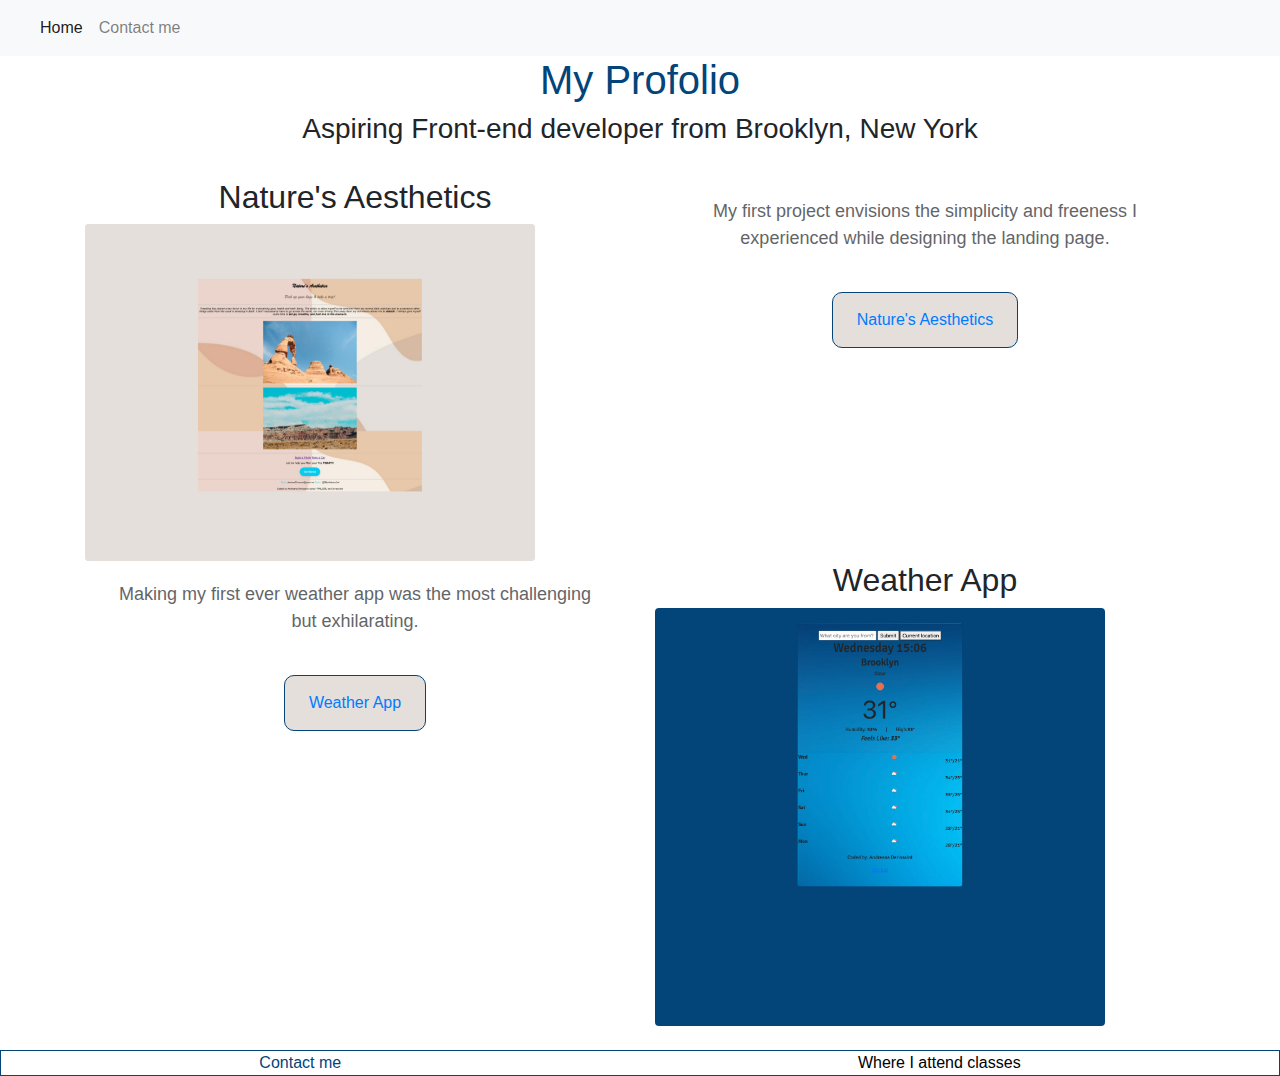
<file: index.html>
<!DOCTYPE html>
<html lang="en">
  <head>
    <link
      rel="stylesheet"
      href="https://cdn.jsdelivr.net/npm/bootstrap@4.3.1/dist/css/bootstrap.min.css"
      integrity="sha384-ggOyR0iXCbMQv3Xipma34MD+dH/1fQ784/j6cY/iJTQUOhcWr7x9JvoRxT2MZw1T"
      crossorigin="anonymous"
    />
    <script
      src="https://code.jquery.com/jquery-3.3.1.slim.min.js"
      integrity="sha384-q8i/X+965DzO0rT7abK41JStQIAqVgRVzpbzo5smXKp4YfRvH+8abtTE1Pi6jizo"
      crossorigin="anonymous"
    ></script>
    <script
      src="https://cdn.jsdelivr.net/npm/popper.js@1.14.7/dist/umd/popper.min.js"
      integrity="sha384-UO2eT0CpHqdSJQ6hJty5KVphtPhzWj9WO1clHTMGa3JDZwrnQq4sF86dIHNDz0W1"
      crossorigin="anonymous"
    ></script>
    <script
      src="https://cdn.jsdelivr.net/npm/bootstrap@4.3.1/dist/js/bootstrap.min.js"
      integrity="sha384-JjSmVgyd0p3pXB1rRibZUAYoIIy6OrQ6VrjIEaFf/nJGzIxFDsf4x0xIM+B07jRM"
      crossorigin="anonymous"
    ></script>
    <meta charset="UTF-8" />
    <meta http-equiv="X-UA-Compatible" content="IE=edge" />
    <meta name="viewport" content="width=device-width, initial-scale=1.0" />
    <meta
      name="description"
      content="Andreana Derissaint Software Devlopment Profolio."
    />
    <link rel="stylesheet" href="style.css" />
    <title>Andreana Profolio</title>
  </head>
  <body>
    <nav class="navbar navbar-expand-lg navbar-light bg-light">
      <a class="navbar-brand" href="#"></a>
      <button
        class="navbar-toggler"
        type="button"
        data-toggle="collapse"
        data-target="#navbarNav"
        aria-controls="navbarNav"
        aria-expanded="false"
        aria-label="Toggle navigation"
      >
        MENU
        <span class="navbar-toggler-icon"></span>
      </button>
      <div class="collapse navbar-collapse" id="navbarNav">
        <ul class="navbar-nav">
          <li class="nav-item active">
            <a class="nav-link" href="about.html"
              >Home <span class="sr-only">(current)</span></a
            >
          </li>
          <li class="nav-item">
            <a class="nav-link" href="index.html#contact">Contact me</a>
          </li>
        </ul>
      </div>
    </nav>

    <h1>My Profolio</h1>
    <h3>Aspiring Front-end developer from Brooklyn, New York</h3>
    <br />

    <div class="container">
      <div class="row">
        <div class="col-md-6">
          <h2 class="nature">Nature's Aesthetics</h2>
          <img
            src="images/nature-bg.png"
            class="img-fluid rounded shawdow-md nature-img"
            width="450"
            alt="nature-img"
          />
        </div>

        <div class="col-md-6">
          <p>
            My first project envisions the simplicity and freeness I experienced
            while designing the landing page.
          </p>
          <button href="" class="mb-4">
            <a
              href="https://s3.amazonaws.com/shecodesio-production/challenge_submissions/files/001/644/559/original/project.index.html?1684271457"
              target="_blank"
              >Nature's Aesthetics</a
            >
          </button>
        </div>

        <div class="col-md-6">
          <p>
            Making my first ever weather app was the most challenging but
            exhilarating.
          </p>
          <button href="" class="mb-4">
            <a
              href="https://flourishing-marzipan-41df7d.netlify.app/"
              target="_blank"
              >Weather App</a
            >
          </button>
        </div>

        <div class="col-md-6">
          <h2 class="weather">Weather App</h2>
          <img
            src="images/weather-app.png"
            class="img-fluid rounded shawdow-md weather-img mb-4"
            width="450"
            alt="weather-app-img"
          />
        </div>
      </div>
    </div>
    <div class="about-me">
      <a
        class="email-link"
        id="contact"
        href="mailto:AndreanaDerissaint@gmail.com"
        title="Andreana Email"
        >Contact me</a
      >
      <a
        class="class-link"
        href="https://www.shecodes.io/"
        target="_blank"
        title="SheCodes Website"
        >Where I attend classes</a
      >
    </div>
  </body>
</html>
</file>
<file: style.css>
:root {
  ---primary-color: rgb(3, 68, 121);
  ---secondary-color: rgb(228, 223, 218);
  ---box-shadow: 0 5px 10px grey(0, 0, 0, 0.3);
  ---font-family: "PT Sans Narrow", sans-serif;
}

body {
  font-family: var(---font-family);
}
h1,
h2,
h3 {
  text-align: center;
}

h1 {
  color: var(---primary-color);
}

p {
  padding: 20px;
  border-radius: 4px;
  font-size: 18px;

  text-align: center;
  opacity: 70%;
}

button {
  display: block;
  margin: 20px auto;
  color: var(---primary-color);
  background-color: var(---secondary-color);
  font-size: 16px;
  line-height: 22px;
  border: 1px solid var(---primary-color);
  border-radius: 10px;
  padding: 16px 24px;
}
.email-link {
  font-style: bold;
  box-shadow: var(---box-shadow);
  color: var(---primary-color);
}

.trip-link,
.class-link {
  color: black;
}
.first-project-link {
  display: flex;
  justify-content: center;
  color: var(---secondary-color);
}

.weather {
  text-align: center;
}

.nature-img {
  display: flex;
  justify-content: center;
  background-color: var(---secondary-color);
}
.about-me {
  color: var(---primary-color);
  border: 1px solid var(---primary-color);
}

.homepage-link {
  display: flex;
  justify-content: center;
}
.trip-link:hover,
.class-link:hover {
  color: var(---secondary-color);
}

.email-link:hover {
  color: var(---secondary-color);
}
.navigation-links {
  display: flex;
  justify-content: space-around;

  font-size: 20px;

  text-align: center;
}

.navigation-links a {
  margin: 20px;
  border-radius: 4px;
  padding: 20px 15px;
  flex: 1;
  text-decoration: none;
  text-transform: capitalize;
}

.about-paragraphs {
  display: flex;
  justify-content: space-around;
  margin: 30px 0;
}

.about-paragraphs p {
  margin: 10px;
}

.about-me {
  display: flex;
  justify-content: space-around;
}

a {
  text-align: center;
}
</file>
